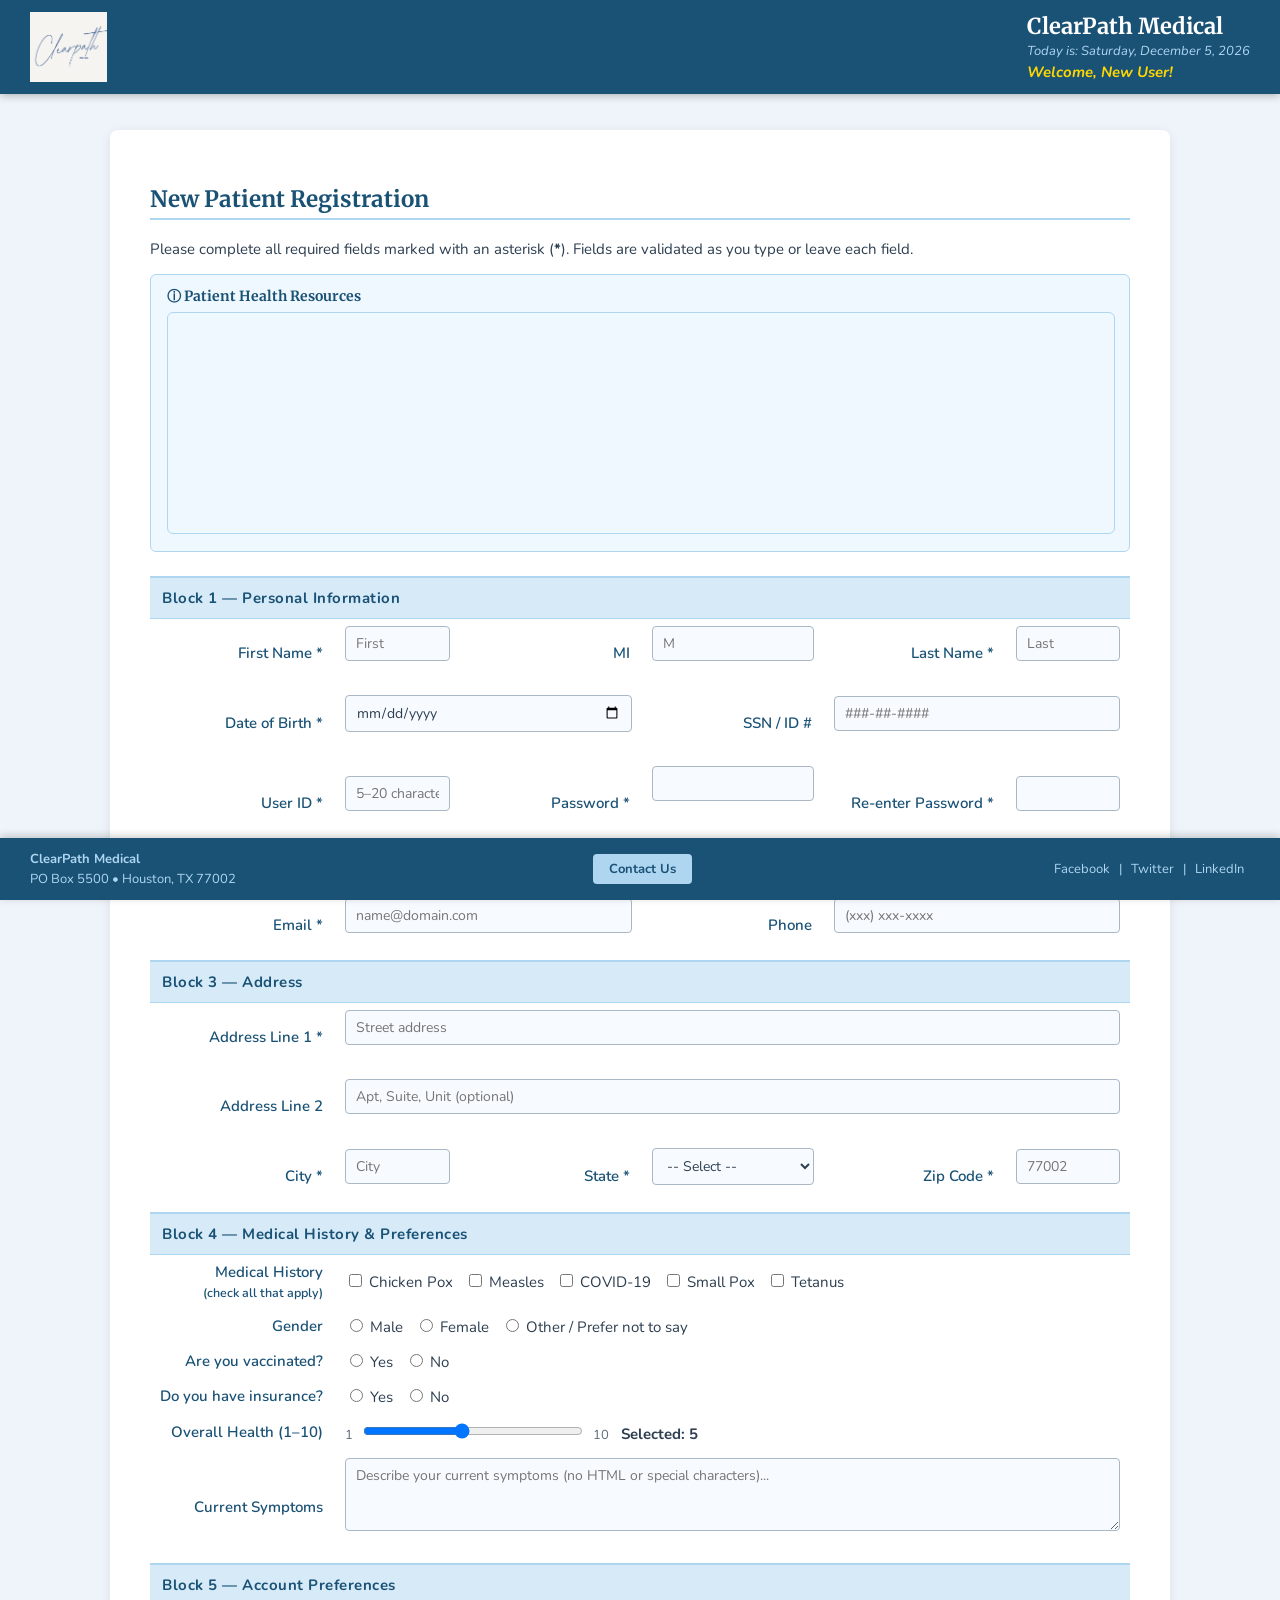
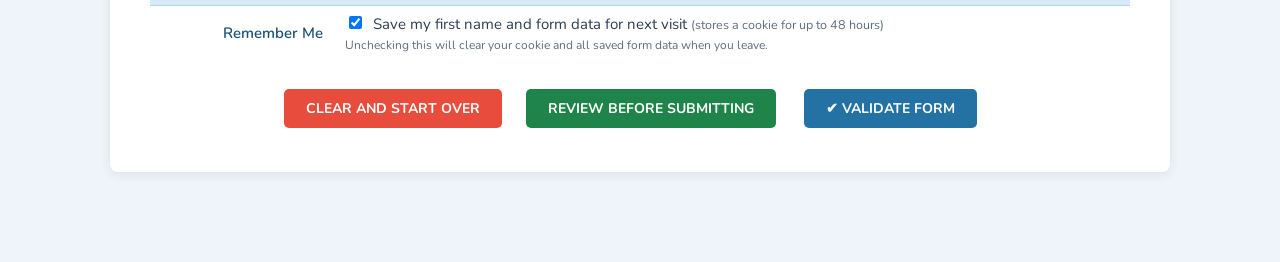
<file: homework4.html>
<!--
  Program name: homework4.html
  Author: STEVEN KOLAK
  Date created: 5/8/26
  Date last edited: 5/8/26
  Version: 4.0
  Description: ClearPath Medical Patient Registration Form — Homework 4.
               Builds on HW3. Adds:
               1. Fetch API — loads state dropdown from states.json
               2. iFrame — embedded health tips panel in body
               3. Fixed footer — stays visible on scroll
               4. Fixed/sticky banner — stays at top on scroll
               5. Cookies — remembers user's first name for 48 hrs
               6. Local Storage — saves all non-secure fields on blur
               7. Remember Me checkbox — controls cookie/storage save/clear
-->
<!DOCTYPE html>
<html lang="en">
<head>
    <meta charset="UTF-8">
    <meta name="viewport" content="width=device-width, initial-scale=1.0">
    <title>ClearPath Medical – Patient Registration</title>
    <link href="style4.css" rel="stylesheet">
</head>
<body>

<!-- ============================================================
     BANNER — position:fixed so it never scrolls away
     Cookie welcome message injected here by JS
     ============================================================ -->
<div id="banner">
    <img src="logo.png" alt="ClearPath Medical Logo">
    <div id="banner-text">
        <h1>ClearPath Medical</h1>
        <p id="today-date"></p>
        <!-- Cookie welcome message -->
        <p id="welcome-msg" style="font-weight:700; font-size:15px; color:#ffd700;"></p>
    </div>
    <!-- "Not you?" checkbox shown only if returning user -->
    <div id="new-user-box" style="display:none; color:#fff; font-size:13px; text-align:right;">
        <label>
            <input type="checkbox" id="chk-not-me" onchange="handleNotMe()">
            Not <span id="not-me-name"></span>? Click to start as a new user.
        </label>
    </div>
</div>

<!-- spacer so content starts below fixed banner -->
<div id="banner-spacer"></div>

<!-- ============================================================
     FORM SECTION
     ============================================================ -->
<div id="form-container">
    <h2>New Patient Registration</h2>
    <p>Please complete all required fields marked with an asterisk (<strong>*</strong>).
       Fields are validated as you type or leave each field.</p>

    <!-- ===== iFRAME: Health Tips Panel ===== -->
    <div id="iframe-wrapper">
        <h3 style="margin-bottom:6px;">&#9432; Patient Health Resources</h3>
        <iframe
            id="health-tips-frame"
            src="https://www.cdc.gov/healthyliving/index.html"
            title="CDC Healthy Living Tips"
            width="100%"
            height="220"
            style="border:1px solid #aed6f1; border-radius:6px;"
            sandbox="allow-scripts allow-same-origin allow-popups">
            <p>Your browser does not support iframes. Visit
               <a href="https://www.cdc.gov/healthyliving/" target="_blank">CDC Healthy Living</a>.</p>
        </iframe>
    </div>

    <form id="reg-form" action="thankyou4.html" method="get" novalidate>

        <table>

            <!-- ====== BLOCK 1: PERSONAL INFO ====== -->
            <tr class="section-header">
                <td colspan="6">Block 1 — Personal Information</td>
            </tr>

            <!-- NAME ROW -->
            <tr>
                <td class="label">First Name *</td>
                <td>
                    <input type="text" id="fname" name="fname" maxlength="30" tabindex="1"
                           placeholder="First"
                           title="Enter your first name (1–30 characters). Letters, apostrophes, and dashes only."
                           pattern="[A-Za-z'\-]{1,30}">
                    <span class="err" id="err-fname">&nbsp;</span>
                </td>

                <td class="label">MI</td>
                <td>
                    <input type="text" id="mi" name="mi" maxlength="1" size="2" tabindex="2"
                           placeholder="M"
                           title="Optional: Enter your middle initial (one letter only)."
                           pattern="[A-Za-z]">
                    <span class="err" id="err-mi">&nbsp;</span>
                </td>

                <td class="label">Last Name *</td>
                <td>
                    <input type="text" id="lname" name="lname" maxlength="30" tabindex="3"
                           placeholder="Last"
                           title="Enter your last name (1–30 characters)."
                           pattern="[A-Za-z'\-]{1,30}">
                    <span class="err" id="err-lname">&nbsp;</span>
                </td>
            </tr>

            <!-- DOB + SSN -->
            <tr>
                <td class="label">Date of Birth *</td>
                <td colspan="2">
                    <input type="date" id="dob" name="dob" tabindex="4"
                           title="Enter your date of birth.">
                    <span class="err" id="err-dob">&nbsp;</span>
                </td>

                <td class="label">SSN / ID #</td>
                <td colspan="2">
                    <input type="password" id="ssn" name="ssn" maxlength="11" tabindex="5"
                           placeholder="###-##-####"
                           title="Optional: 9-digit ID. Auto-formats as you type."
                           pattern="\d{3}-\d{2}-\d{4}">
                    <span class="err" id="err-ssn">&nbsp;</span>
                </td>
            </tr>

            <!-- USER ID + PASSWORD -->
            <tr>
                <td class="label">User ID *</td>
                <td>
                    <input type="text" id="userid" name="userid" maxlength="20" tabindex="6"
                           placeholder="5–20 characters"
                           title="5–20 chars, must start with a letter."
                           pattern="[A-Za-z][A-Za-z0-9_\-]{4,19}">
                    <span class="err" id="err-userid">&nbsp;</span>
                </td>

                <td class="label">Password *</td>
                <td>
                    <input type="password" id="pwd" name="pwd" tabindex="7"
                           minlength="8" maxlength="30"
                           title="8–30 chars. At least 1 upper, 1 lower, 1 digit.">
                    <span class="err" id="err-pwd">&nbsp;</span>
                    <span id="pwd-strength" class="pwd-strength"></span>
                </td>

                <td class="label">Re-enter Password *</td>
                <td>
                    <input type="password" id="pwd2" name="pwd2" tabindex="8"
                           title="Re-enter your password exactly.">
                    <span class="err" id="err-pwd2">&nbsp;</span>
                </td>
            </tr>

            <!-- ====== BLOCK 2: CONTACT INFO ====== -->
            <tr class="section-header">
                <td colspan="6">Block 2 — Contact Information</td>
            </tr>

            <tr>
                <td class="label">Email *</td>
                <td colspan="2">
                    <input type="email" id="email" name="email" size="30" tabindex="9"
                           placeholder="name@domain.com"
                           title="Enter a valid email address."
                           pattern="[^\s@]+@[^\s@]+\.[^\s@]{2,}">
                    <span class="err" id="err-email">&nbsp;</span>
                </td>

                <td class="label">Phone</td>
                <td colspan="2">
                    <input type="tel" id="phone" name="phone" tabindex="10"
                           placeholder="(xxx) xxx-xxxx"
                           title="Optional: (xxx) xxx-xxxx"
                           pattern="\(\d{3}\)\s\d{3}-\d{4}">
                    <span class="err" id="err-phone">&nbsp;</span>
                </td>
            </tr>

            <!-- ====== BLOCK 3: ADDRESS ====== -->
            <tr class="section-header">
                <td colspan="6">Block 3 — Address</td>
            </tr>

            <tr>
                <td class="label">Address Line 1 *</td>
                <td colspan="5">
                    <input type="text" id="addr1" name="addr1" maxlength="30" size="45" tabindex="11"
                           placeholder="Street address"
                           title="Enter your street address (2–30 characters).">
                    <span class="err" id="err-addr1">&nbsp;</span>
                </td>
            </tr>

            <tr>
                <td class="label">Address Line 2</td>
                <td colspan="5">
                    <input type="text" id="addr2" name="addr2" maxlength="30" size="45" tabindex="12"
                           placeholder="Apt, Suite, Unit (optional)"
                           title="Optional apartment or suite number.">
                    <span class="err" id="err-addr2">&nbsp;</span>
                </td>
            </tr>

            <tr>
                <td class="label">City *</td>
                <td>
                    <input type="text" id="city" name="city" maxlength="30" tabindex="13"
                           placeholder="City"
                           title="Enter your city (2–30 characters).">
                    <span class="err" id="err-city">&nbsp;</span>
                </td>

                <td class="label">State *</td>
                <td>
                    <!-- Populated by Fetch API from states.json -->
                    <select id="state" name="state" tabindex="14"
                            title="Select your state from the dropdown list.">
                        <option value="">Loading states…</option>
                    </select>
                    <span class="err" id="err-state">&nbsp;</span>
                </td>

                <td class="label">Zip Code *</td>
                <td>
                    <input type="text" id="zip" name="zip" maxlength="10" size="10" tabindex="15"
                           placeholder="77002"
                           title="Enter your 5-digit zip code."
                           pattern="\d{5}(-\d{4})?">
                    <span class="err" id="err-zip">&nbsp;</span>
                </td>
            </tr>

            <!-- ====== BLOCK 4: MEDICAL HISTORY & PREFERENCES ====== -->
            <tr class="section-header">
                <td colspan="6">Block 4 — Medical History &amp; Preferences</td>
            </tr>

            <tr>
                <td class="label" valign="top">Medical History<br><small>(check all that apply)</small></td>
                <td colspan="5">
                    <label><input type="checkbox" name="history" value="chickenpox"> Chicken Pox</label>&nbsp;&nbsp;
                    <label><input type="checkbox" name="history" value="measles"> Measles</label>&nbsp;&nbsp;
                    <label><input type="checkbox" name="history" value="covid19"> COVID-19</label>&nbsp;&nbsp;
                    <label><input type="checkbox" name="history" value="smallpox"> Small Pox</label>&nbsp;&nbsp;
                    <label><input type="checkbox" name="history" value="tetanus"> Tetanus</label>
                </td>
            </tr>

            <tr>
                <td class="label">Gender</td>
                <td colspan="5">
                    <label><input type="radio" name="gender" value="Male" tabindex="16"> Male</label>&nbsp;&nbsp;
                    <label><input type="radio" name="gender" value="Female"> Female</label>&nbsp;&nbsp;
                    <label><input type="radio" name="gender" value="Other / Prefer not to say"> Other / Prefer not to say</label>
                </td>
            </tr>

            <tr>
                <td class="label">Are you vaccinated?</td>
                <td colspan="5">
                    <label><input type="radio" name="vaccinated" value="Yes" tabindex="17"> Yes</label>&nbsp;&nbsp;
                    <label><input type="radio" name="vaccinated" value="No"> No</label>
                </td>
            </tr>

            <tr>
                <td class="label">Do you have insurance?</td>
                <td colspan="5">
                    <label><input type="radio" name="insurance" value="Yes" tabindex="18"> Yes</label>&nbsp;&nbsp;
                    <label><input type="radio" name="insurance" value="No"> No</label>
                </td>
            </tr>

            <tr>
                <td class="label">Overall Health (1–10)</td>
                <td colspan="5">
                    <span class="slider-label">1</span>&nbsp;
                    <input type="range" id="health" name="health"
                           min="1" max="10" step="1" value="5" tabindex="19"
                           title="Rate your overall health 1–10.">
                    &nbsp;<span class="slider-label">10</span>&nbsp;&nbsp;
                    <strong>Selected: <span id="health-val">5</span></strong>
                </td>
            </tr>

            <tr>
                <td class="label" valign="top">Current Symptoms</td>
                <td colspan="5">
                    <textarea id="symptoms" name="symptoms" rows="3" cols="50" tabindex="20"
                              placeholder="Describe your current symptoms (no HTML or special characters)..."
                              title="Optional: Describe any current symptoms."></textarea>
                    <span class="err" id="err-symptoms">&nbsp;</span>
                </td>
            </tr>

            <!-- ====== BLOCK 5: ACCOUNT PREFERENCES (NEW in HW4) ====== -->
            <tr class="section-header">
                <td colspan="6">Block 5 — Account Preferences</td>
            </tr>

            <tr>
                <td class="label">Remember Me</td>
                <td colspan="5">
                    <label>
                        <input type="checkbox" id="chk-remember" name="remember" checked tabindex="21">
                        &nbsp;Save my first name and form data for next visit
                        <small style="color:#5d6d7e;">(stores a cookie for up to 48 hours)</small>
                    </label>
                    <br>
                    <span style="font-size:12px; color:#5d6d7e;">
                        Unchecking this will clear your cookie and all saved form data when you leave.
                    </span>
                </td>
            </tr>

            <!-- ====== BUTTONS ====== -->
            <tr>
                <td colspan="6" style="text-align:center; padding-top:24px; padding-bottom:10px;">
                    <input type="reset" id="btn-reset" value="CLEAR AND START OVER" tabindex="22"
                           title="Click to clear all fields and start over.">
                    &nbsp;&nbsp;&nbsp;
                    <button type="button" id="btn-review" tabindex="23"
                            title="Review all entered information before submitting.">
                        REVIEW BEFORE SUBMITTING
                    </button>
                    &nbsp;&nbsp;&nbsp;
                    <button type="button" id="btn-validate" tabindex="24"
                            title="Validate all fields. Submit button appears if everything is correct.">
                        ✔ VALIDATE FORM
                    </button>
                    &nbsp;&nbsp;&nbsp;
                    <input type="submit" id="btn-submit" value="✔ Submit Registration" tabindex="25"
                           title="Submit your completed registration form."
                           style="display:none;">
                </td>
            </tr>

            <!-- Error summary row -->
            <tr id="error-summary-row" style="display:none;">
                <td colspan="6">
                    <div id="error-summary"></div>
                </td>
            </tr>

        </table>
    </form>
</div>

<!-- ============================================================
     REVIEW PANEL
     ============================================================ -->
<div id="review-panel" style="display:none;"></div>

<!-- ============================================================
     FOOTER — position:fixed so it stays at bottom always
     ============================================================ -->
<div id="footer">
    <div id="footer-left">
        <p><strong>ClearPath Medical</strong></p>
        <p>PO Box 5500 &bull; Houston, TX 77002</p>
    </div>
    <div id="footer-center">
        <button onclick="window.location.href='mailto:contact@clearpathmedical.com'">
            Contact Us
        </button>
    </div>
    <div id="footer-right">
        <a href="https://facebook.com" target="_blank">Facebook</a> |
        <a href="https://twitter.com" target="_blank">Twitter</a> |
        <a href="https://linkedin.com" target="_blank">LinkedIn</a>
    </div>
</div>

<!-- footer spacer so content isn't hidden behind fixed footer -->
<div id="footer-spacer"></div>

<script src="form4.js"></script>
</body>
</html>
</file>
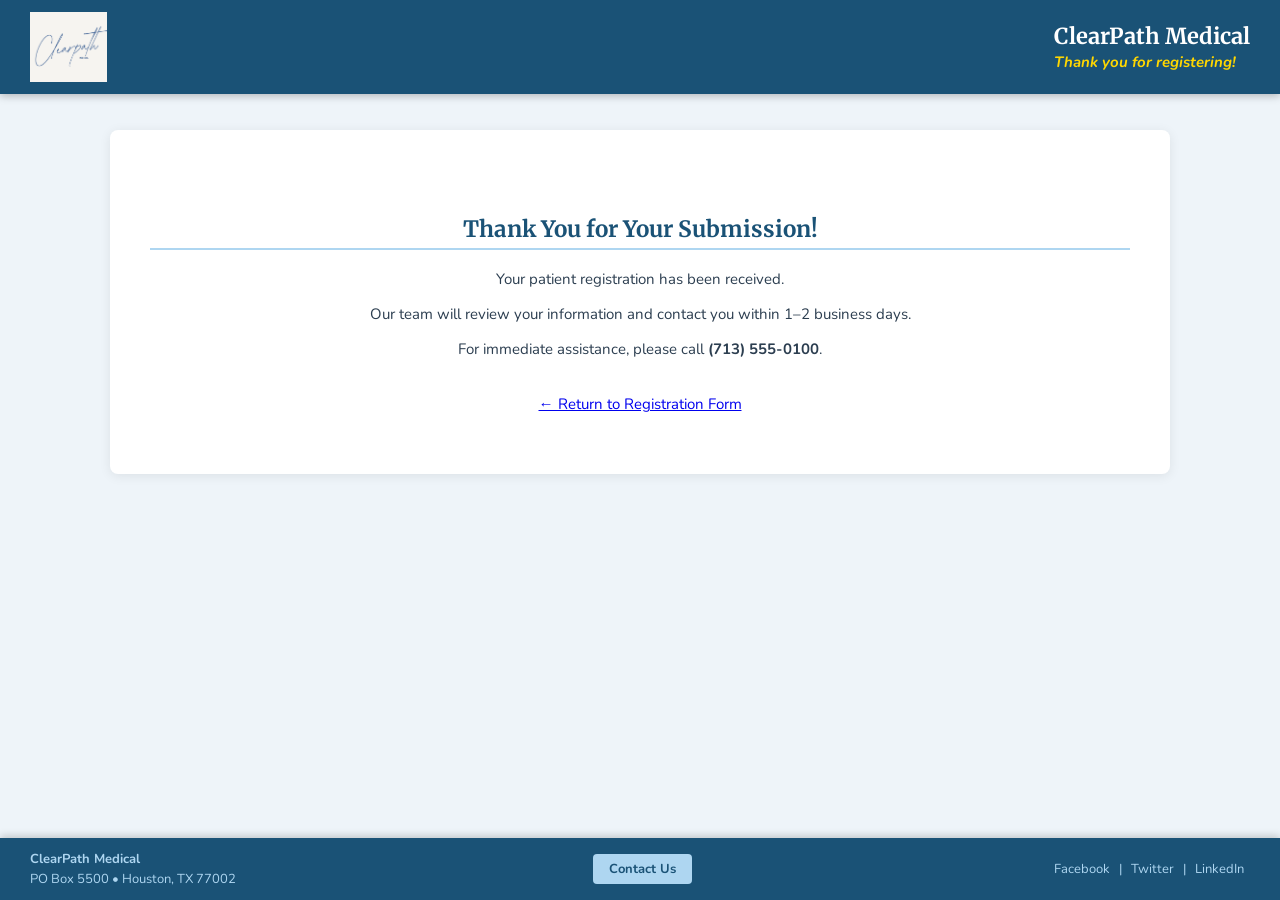
<file: thankyou4.html>
<!--
  Program name: thankyou4.html
  Author: STEVEN KOLAK
  Date created: 5/8/26
  Date last edited: 5/8/26
  Version: 4.0
  Description: Confirmation page for HW4 ClearPath Medical patient registration.
               Reads first name cookie to personalize the thank-you message.
-->
<!DOCTYPE html>
<html lang="en">
<head>
    <meta charset="UTF-8">
    <meta name="viewport" content="width=device-width, initial-scale=1.0">
    <title>ClearPath Medical – Submission Confirmed</title>
    <link href="style4.css" rel="stylesheet">
</head>
<body>

<div id="banner">
    <img src="logo.png" alt="ClearPath Medical Logo">
    <div id="banner-text">
        <h1>ClearPath Medical</h1>
        <p id="thankyou-welcome" style="font-weight:700; font-size:15px; color:#ffd700;"></p>
    </div>
</div>
<div id="banner-spacer"></div>

<div id="form-container" style="text-align:center; padding: 60px 40px;">
    <h2>Thank You for Your Submission!</h2>
    <p id="thankyou-name-msg">Your patient registration has been received.</p>
    <p>Our team will review your information and contact you within 1–2 business days.</p>
    <p>For immediate assistance, please call <strong>(713) 555-0100</strong>.</p>
    <br>
    <a href="homework4.html">&larr; Return to Registration Form</a>
</div>

<div id="footer">
    <div id="footer-left">
        <p><strong>ClearPath Medical</strong></p>
        <p>PO Box 5500 &bull; Houston, TX 77002</p>
    </div>
    <div id="footer-center">
        <button onclick="window.location.href='mailto:contact@clearpathmedical.com'">Contact Us</button>
    </div>
    <div id="footer-right">
        <a href="https://facebook.com" target="_blank">Facebook</a> |
        <a href="https://twitter.com" target="_blank">Twitter</a> |
        <a href="https://linkedin.com" target="_blank">LinkedIn</a>
    </div>
</div>
<div id="footer-spacer"></div>

<script>
    // Read cookie to personalize thank-you page
    function getCookie(name) {
        const prefix = name + '=';
        const cookies = document.cookie.split(';');
        for (let c of cookies) {
            c = c.trim();
            if (c.startsWith(prefix)) return decodeURIComponent(c.substring(prefix.length));
        }
        return null;
    }

    const savedName = getCookie('cp_fname');
    const welcomeEl = document.getElementById('thankyou-welcome');
    const nameMsg   = document.getElementById('thankyou-name-msg');

    if (savedName) {
        welcomeEl.textContent = 'See you next time, ' + savedName + '!';
        nameMsg.textContent   = 'Thank you, ' + savedName + '! Your patient registration has been received.';
    } else {
        welcomeEl.textContent = 'Thank you for registering!';
    }
</script>
</body>
</html>
</file>
<file: style4.css>
/*
  Program name: style4.css
  Author: STEVEN KOLAK
  Date created: 5/8/26
  Date last edited: 5/8/26
  Version: 4.0
  Description: External stylesheet for ClearPath Medical Patient Registration Form (HW4).
               Extends style3.css. Adds:
               - Fixed/sticky banner (content protection from scrolling)
               - Fixed footer (content protection from scrolling)
               - Banner spacer and footer spacer so content isn't hidden
               - iFrame wrapper styles
               - Cookie welcome message styles
*/

/* ===== IMPORT GOOGLE FONT ===== */
@import url('https://fonts.googleapis.com/css2?family=Nunito:wght@400;600;700&family=Merriweather:wght@700&display=swap');

/* ===== BODY ===== */
body {
    background-color: #eef4f9;
    font-family: 'Nunito', sans-serif;
    font-size: 15px;
    color: #2c3e50;
    margin: 0;
    padding: 0;
}

/* ===== BANNER — FIXED at top (content protection requirement) ===== */
#banner {
    position: fixed;          /* keeps banner visible on scroll */
    top: 0;
    left: 0;
    width: 100%;
    z-index: 1000;
    background-color: #1a5276;
    color: #ffffff;
    padding: 12px 30px;
    display: flex;
    align-items: center;
    justify-content: space-between;
    box-sizing: border-box;
    box-shadow: 0 2px 8px rgba(0,0,0,0.25);
}

#banner img {
    height: 70px;
}

#banner-text h1 {
    margin: 0;
    font-size: 22px;
    color: #ffffff;
    border-bottom: none;
}

#banner-text p {
    margin: 2px 0 0;
    font-size: 13px;
    font-style: italic;
    color: #aed6f1;
}

/* Spacer div pushes content below the fixed banner */
#banner-spacer {
    height: 110px;
}

/* ===== HEADINGS ===== */
h1, h2, h3 {
    font-family: 'Merriweather', serif;
    color: #1a5276;
}

h2 {
    border-bottom: 2px solid #aed6f1;
    padding-bottom: 5px;
    margin-top: 25px;
}

/* ===== FORM CONTAINER ===== */
#form-container {
    max-width: 980px;
    margin: 20px auto;
    background: #ffffff;
    padding: 30px 40px;
    border-radius: 8px;
    box-shadow: 0 2px 12px rgba(0,0,0,0.08);
}

/* ===== iFRAME WRAPPER ===== */
#iframe-wrapper {
    background: #f0f8ff;
    border: 1px solid #aed6f1;
    border-radius: 6px;
    padding: 12px 16px;
    margin-bottom: 24px;
}

#iframe-wrapper h3 {
    font-size: 14px;
    color: #1a5276;
    margin-top: 0;
}

/* ===== TABLE ===== */
table {
    width: 100%;
    border-collapse: collapse;
}

td {
    padding: 7px 10px;
    vertical-align: middle;
}

/* ===== LABEL CELLS ===== */
.label {
    width: 160px;
    font-weight: 600;
    color: #1a5276;
    text-align: right;
    padding-right: 12px;
    white-space: nowrap;
}

/* ===== SECTION HEADER ROWS ===== */
.section-header td {
    background-color: #d6eaf8;
    font-weight: 700;
    font-size: 15px;
    color: #1a5276;
    padding: 10px 12px;
    letter-spacing: 0.5px;
    border-top: 2px solid #aed6f1;
    border-bottom: 1px solid #aed6f1;
}

/* ===== INPUTS, SELECTS, TEXTAREA ===== */
input[type="text"],
input[type="email"],
input[type="password"],
input[type="tel"],
input[type="date"],
select,
textarea {
    padding: 7px 10px;
    border: 1px solid #aab7c4;
    border-radius: 4px;
    font-family: 'Nunito', sans-serif;
    font-size: 14px;
    color: #2c3e50;
    background-color: #f7fbff;
    width: 100%;
    box-sizing: border-box;
}

input[type="text"]:focus,
input[type="email"]:focus,
input[type="password"]:focus,
input[type="tel"]:focus,
input[type="date"]:focus,
select:focus,
textarea:focus {
    border-color: #2e86c1;
    outline: none;
    box-shadow: 0 0 4px rgba(46,134,193,0.3);
}

input[type="range"] {
    width: 220px;
    cursor: pointer;
}

/* ===== ERROR SPANS ===== */
.err {
    display: block;
    min-height: 18px;
    color: transparent;
    font-size: 12px;
    font-weight: 600;
    margin-top: 2px;
    line-height: 18px;
    transition: color 0.15s ease;
}

.err.active {
    color: #c0392b;
}

/* ===== ERROR SUMMARY ===== */
.err-summary-msg {
    display: block;
    background: #fdf2f2;
    border: 1px solid #e8a0a0;
    border-radius: 4px;
    color: #c0392b;
    font-weight: 700;
    font-size: 13px;
    padding: 10px 16px;
    margin-top: 10px;
    text-align: center;
}

/* ===== PASSWORD STRENGTH ===== */
.pwd-strength {
    display: inline-block;
    font-size: 12px;
    font-weight: 700;
    margin-left: 8px;
    padding: 2px 8px;
    border-radius: 3px;
    vertical-align: middle;
}

.pwd-strength.weak   { background-color: #fadbd8; color: #c0392b; }
.pwd-strength.fair   { background-color: #fdebd0; color: #d35400; }
.pwd-strength.strong { background-color: #d5f5e3; color: #196f3d; }

/* ===== SLIDER LABEL ===== */
.slider-label {
    font-size: 13px;
    color: #5d6d7e;
}

/* ===== BUTTONS ===== */
input[type="reset"] {
    font-family: 'Nunito', sans-serif;
    font-size: 14px;
    font-weight: 700;
    padding: 10px 22px;
    border-radius: 5px;
    border: none;
    cursor: pointer;
    background-color: #e74c3c;
    color: #ffffff;
}

input[type="submit"] {
    font-family: 'Nunito', sans-serif;
    font-size: 14px;
    font-weight: 700;
    padding: 10px 22px;
    border-radius: 5px;
    border: none;
    cursor: pointer;
    background-color: #1a7a3a;
    color: #ffffff;
}

button {
    font-family: 'Nunito', sans-serif;
    font-size: 14px;
    padding: 10px 22px;
    border-radius: 5px;
    border: none;
    cursor: pointer;
    margin: 4px;
    font-weight: 700;
    background-color: #1e8449;
    color: #ffffff;
}

#btn-validate {
    background-color: #2471a3;
}

button:hover,
input[type="reset"]:hover,
input[type="submit"]:hover {
    opacity: 0.85;
}

/* ===== REVIEW PANEL ===== */
#review-panel {
    max-width: 980px;
    margin: 24px auto 30px;
    background: #ffffff;
    padding: 30px 40px;
    border-radius: 8px;
    border: 2px solid #1a5276;
    box-shadow: 0 4px 18px rgba(0,0,0,0.12);
}

#review-panel h2 {
    text-align: center;
    margin-bottom: 6px;
}

.review-subtitle {
    text-align: center;
    color: #5d6d7e;
    font-size: 14px;
    margin-bottom: 20px;
}

.review-table {
    width: 100%;
    border-collapse: collapse;
    margin-top: 10px;
}

.review-table td {
    padding: 8px 12px;
    border-bottom: 1px solid #d6eaf8;
    vertical-align: top;
}

.review-section-header td {
    background-color: #1a5276;
    color: #ffffff;
    font-weight: 700;
    font-size: 14px;
    padding: 8px 12px;
    letter-spacing: 0.5px;
}

.review-label {
    width: 200px;
    font-weight: 600;
    color: #1a5276;
    text-align: right;
    padding-right: 20px;
}

.review-value { color: #2c3e50; }

.review-status {
    width: 110px;
    font-weight: 700;
    font-size: 13px;
    text-align: center;
    white-space: nowrap;
}

.review-status.pass  { color: #196f3d; }
.review-status.warn  { color: #d35400; }
.review-status.error { color: #c0392b; }

/* ===== FOOTER — FIXED at bottom (content protection requirement) ===== */
#footer {
    position: fixed;          /* keeps footer visible on scroll */
    bottom: 0;
    left: 0;
    width: 100%;
    z-index: 1000;
    background-color: #1a5276;
    color: #aed6f1;
    text-align: center;
    padding: 10px 30px;
    font-size: 13px;
    display: flex;
    justify-content: space-between;
    align-items: center;
    flex-wrap: wrap;
    box-sizing: border-box;
    box-shadow: 0 -2px 8px rgba(0,0,0,0.2);
}

/* Spacer div prevents content from hiding behind fixed footer */
#footer-spacer {
    height: 70px;
}

#footer p { margin: 2px 0; }
#footer-left  { text-align: left; }
#footer-center { text-align: center; }
#footer-right  { text-align: right; }

#footer a { color: #aed6f1; text-decoration: none; margin: 0 6px; }
a:visited  { color: #7fb3d3; }
a:hover    { color: #ffffff; text-decoration: underline; }

#footer-center button {
    background-color: #aed6f1;
    color: #1a5276;
    padding: 6px 16px;
    border-radius: 4px;
    font-weight: 700;
    border: none;
    cursor: pointer;
    margin: 0;
    font-size: 13px;
}
</file>
